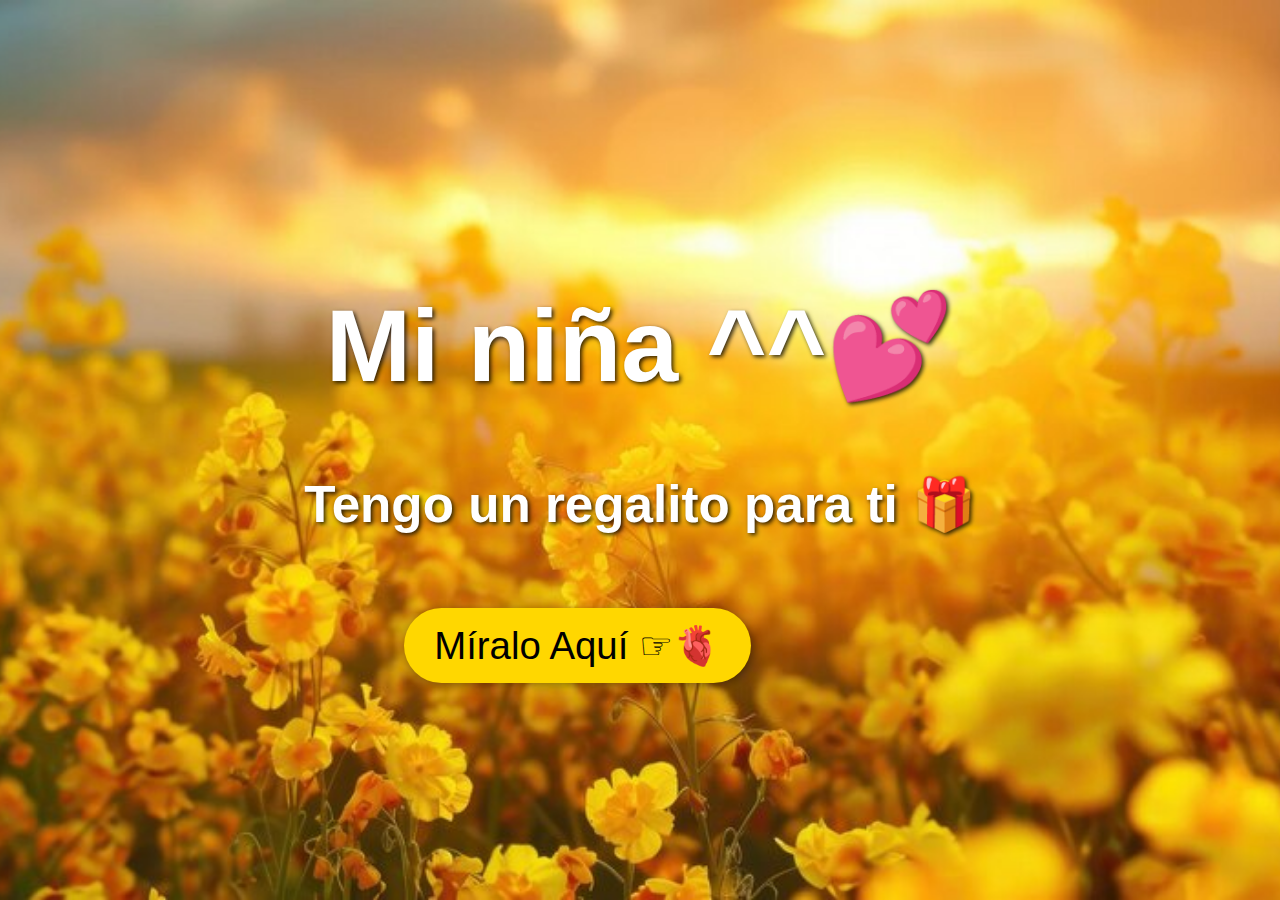
<file: index.html>
<!DOCTYPE html>
<html lang="es">
<head>
    <meta charset="UTF-8">
    <meta name="viewport" content="width=device-width, initial-scale=1.0">
    <title>Amorcito ❤️</title>
    <style>
        body, html {
            margin: 0;
            padding: 0;
            height: 100%;
            width: 100%;
            display: flex;
            justify-content: center;
            align-items: center;
            background: url('img/flores-amarillas-florecen-al-atardecer_1007204-58070.jpg') no-repeat center center/cover;
            font-family: 'Arial', sans-serif;
        }

        h1, h2 {
            color: white;
            text-shadow: 2px 2px 4px rgba(0, 0, 0, 0.8);
            text-align: center;
        }

        h1 {
            font-size: 8vw;
            animation: fadeInOut 3s infinite; /* Animación suave */
        }

        h2 {
            font-size: 4vw;
            margin-top: 20px;
            animation: pulse 2s infinite; /* Pequeño efecto de pulsación */
        }

        button {
            font-size: 3vw;
            padding: 15px 30px;
            margin-top: 30px;
            border: none;
            margin-left: 100px;
            background-color: #ffd700;
            color: black;
            cursor: pointer;
            border-radius: 50px;
            box-shadow: 2px 2px 10px rgba(0, 0, 0, 0.4);
        }

        @keyframes fadeInOut {
            0%, 100% {
                opacity: 0.8;
            }
            50% {
                opacity: 1;
            }
        }

        @keyframes pulse {
            0%, 100% {
                transform: scale(1);
            }
            50% {
                transform: scale(1.05);
            }
        }
    </style>
</head>
<body>
    <div>
        <h1>Mi niña ^^💕</h1>
        <h2>Tengo un regalito para ti 🎁</h2>
        <button onclick="window.location.href='rosas.html'">Míralo Aquí ☞🫀</button>
    </div>
</body>
</html>
</file>
